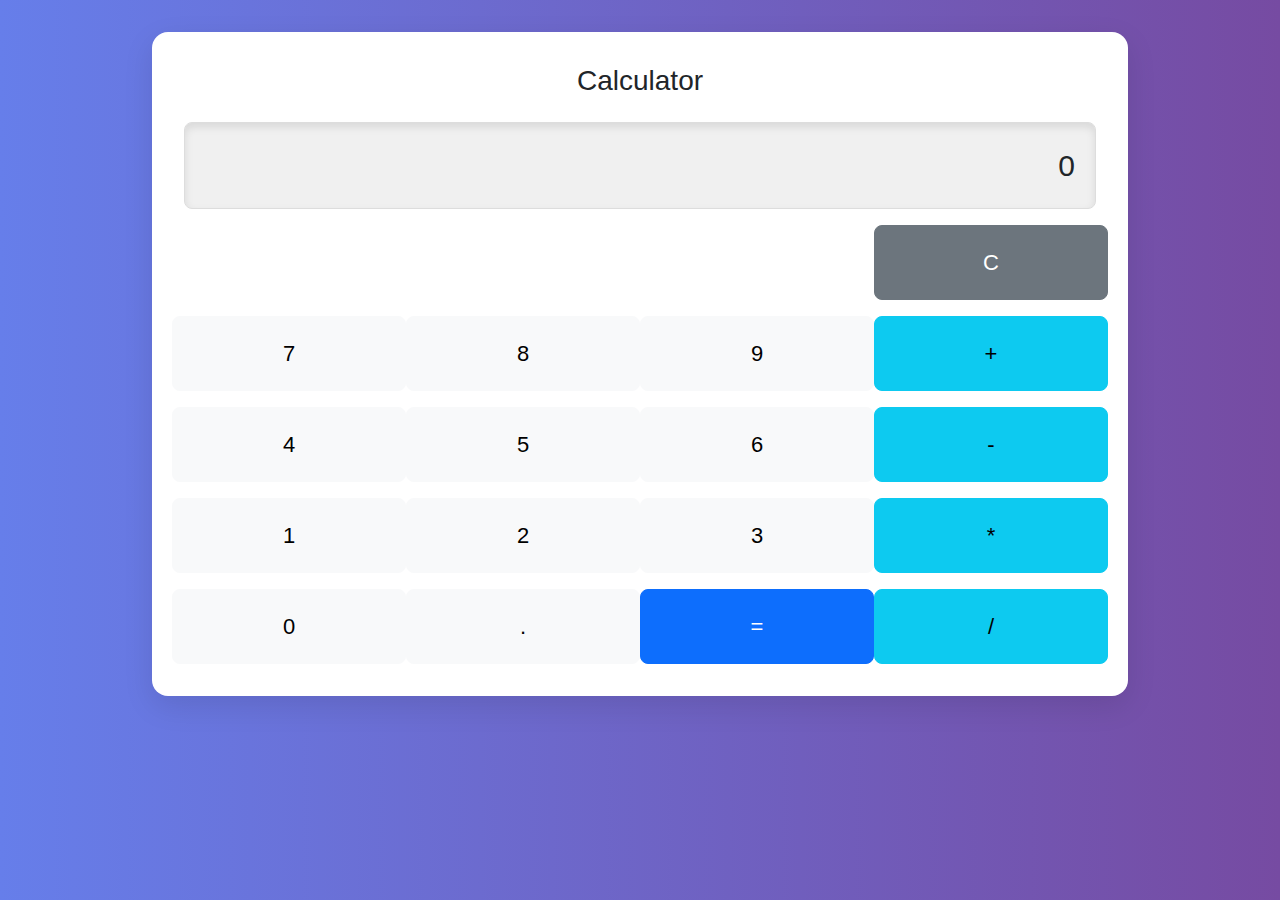
<file: admin-panel.html>
<!DOCTYPE html>
<html lang="en">
<head>
  <meta charset="UTF-8">
  <meta name="viewport" content="width=device-width, initial-scale=1">
  <title>Admin Panel</title>
  <link href="https://cdn.jsdelivr.net/npm/bootstrap@5.3.3/dist/css/bootstrap.min.css" rel="stylesheet">
  <style>
    body {
      background: linear-gradient(to right, #667eea, #764ba2);
      min-height: 100vh;
      font-family: 'Arial', sans-serif;
      margin: 0;
      padding: 0;
      display: flex;
    }

    .sidebar {
      width: 220px;
      background-color: #343a40;
      color: white;
      padding: 20px;
      height: 100vh;
      position: fixed;
      left: 0;
      top: 0;
    }

    .sidebar h5 {
      margin-bottom: 20px;
    }

    .sidebar a {
      color: white;
      text-decoration: none;
      display: block;
      margin: 10px 0;
      padding: 10px;
      border-radius: 5px;
    }

    .sidebar a:hover {
      background-color: #5c6368;
    }

    .main-content {
      margin: 0px auto;
      width: calc(100% - 240px);
      padding: 2rem;
    }

    .dashboard-container {
      display: grid;
      grid-template-columns: repeat(auto-fit, minmax(280px, 1fr));
      gap: 2rem;
      align-items: start;
    }

    .card-style {
      background: white;
      border-radius: 1rem;
      padding: 2rem;
      box-shadow: 0 10px 30px rgba(0, 0, 0, 0.1);
      transition: transform 0.3s ease-in-out;
    }

    .card-style:hover {
      transform: translateY(-5px);
    }

    .calculator-button {
      width: 25%;
      padding: 20px;
      font-size: 22px;
      border-radius: 0.5rem;
      transition: all 0.2s;
    }

    .calculator-button:hover {
      transform: translateX(3px);
      box-shadow: 0 5px 20px rgba(0, 0, 0, 0.2);
    }

    .output {
      background: #f0f0f0;
      border: 1px solid #ddd;
      padding: 20px;
      font-size: 30px;
      text-align: right;
      border-radius: 0.5rem;
      margin-bottom: 1rem;
      box-shadow: inset 0 4px 8px rgba(0, 0, 0, 0.1);
    }

    .card-title {
      font-weight: bold;
      font-size: 1.2rem;
      margin-bottom: 0.5rem;
    }

    .card-value {
      font-size: 2rem;
      color: #4a4a4a;
    }
  </style>
</head>
<body>

  <!-- Sidebar -->
  

  <!-- Main Content -->
  <div class="main-content">
    <div class="dashboard-container">
      <!-- Calculator Card -->
      <div class="card-style">
        <h3 class="text-center mb-4">Calculator</h3>
        <div class="output" id="output">0</div>
        <div class="row mt-3">
          <button class="btn btn-secondary ms-auto calculator-button " onclick="clearOutput()">C</button>
        </div>
        <div class="row mt-3">
          <button class="btn btn-light calculator-button" onclick="appendNumber(7)">7</button>
          <button class="btn btn-light calculator-button" onclick="appendNumber(8)">8</button>
          <button class="btn btn-light calculator-button" onclick="appendNumber(9)">9</button>
          <button class="btn btn-info calculator-button" onclick="appendOperator('+')">+</button>
        </div>
        <div class="row mt-3">
          <button class="btn btn-light calculator-button" onclick="appendNumber(4)">4</button>
          <button class="btn btn-light calculator-button" onclick="appendNumber(5)">5</button>
          <button class="btn btn-light calculator-button" onclick="appendNumber(6)">6</button>
          <button class="btn btn-info calculator-button" onclick="appendOperator('-')">-</button>
        </div>
        <div class="row mt-3">
          <button class="btn btn-light calculator-button" onclick="appendNumber(1)">1</button>
          <button class="btn btn-light calculator-button" onclick="appendNumber(2)">2</button>
          <button class="btn btn-light calculator-button" onclick="appendNumber(3)">3</button>
          <button class="btn btn-info calculator-button" onclick="appendOperator('*')">*</button>
        </div>
        <div class="row mt-3">
          <button class="btn btn-light calculator-button" onclick="appendNumber(0)">0</button>
          <button class="btn btn-light calculator-button" onclick="appendDot()">.</button>
          <button class="btn btn-primary calculator-button" onclick="calculateResult()">=</button>
          <button class="btn btn-info calculator-button" onclick="appendOperator('/')">/</button>
        </div>
        
      </div>

      
    </div>
  </div>

  <script>
    let currentInput = '';
    let lastOperator = '';
    let hasDot = false;

    function appendNumber(number) {
      if (currentInput === '0' && number === 0) return; 
      currentInput += number;
      document.getElementById('output').textContent = currentInput;
    }

    function appendOperator(operator) {
      if (currentInput === '') return; 
      if (lastOperator) {
        calculateResult();
      }
      currentInput += operator;
      document.getElementById('output').textContent = currentInput;
      lastOperator = operator;
      hasDot = false;
    }

    function appendDot() {
      if (hasDot) return; 
      if (currentInput === '' || currentInput === '0') {
          currentInput = '0.'; 
      } else {
          currentInput += '.'; 
      }
      hasDot = true;
      document.getElementById('output').textContent = currentInput;
    }

    function clearOutput() {
      currentInput = '';
      hasDot = false;
      document.getElementById('output').textContent = '0';
    }

    function calculateResult() {
      if (currentInput === '') return;
      try {
        currentInput = eval(currentInput).toString();
        if (currentInput.includes('.')) {
          currentInput = parseFloat(currentInput).toString();
        }
        document.getElementById('output').textContent = currentInput;
        lastOperator = '';
      } catch (e) {
        document.getElementById('output').textContent = 'Error';
        currentInput = '';
      }
    }
  </script>

</body>
</html>
</file>
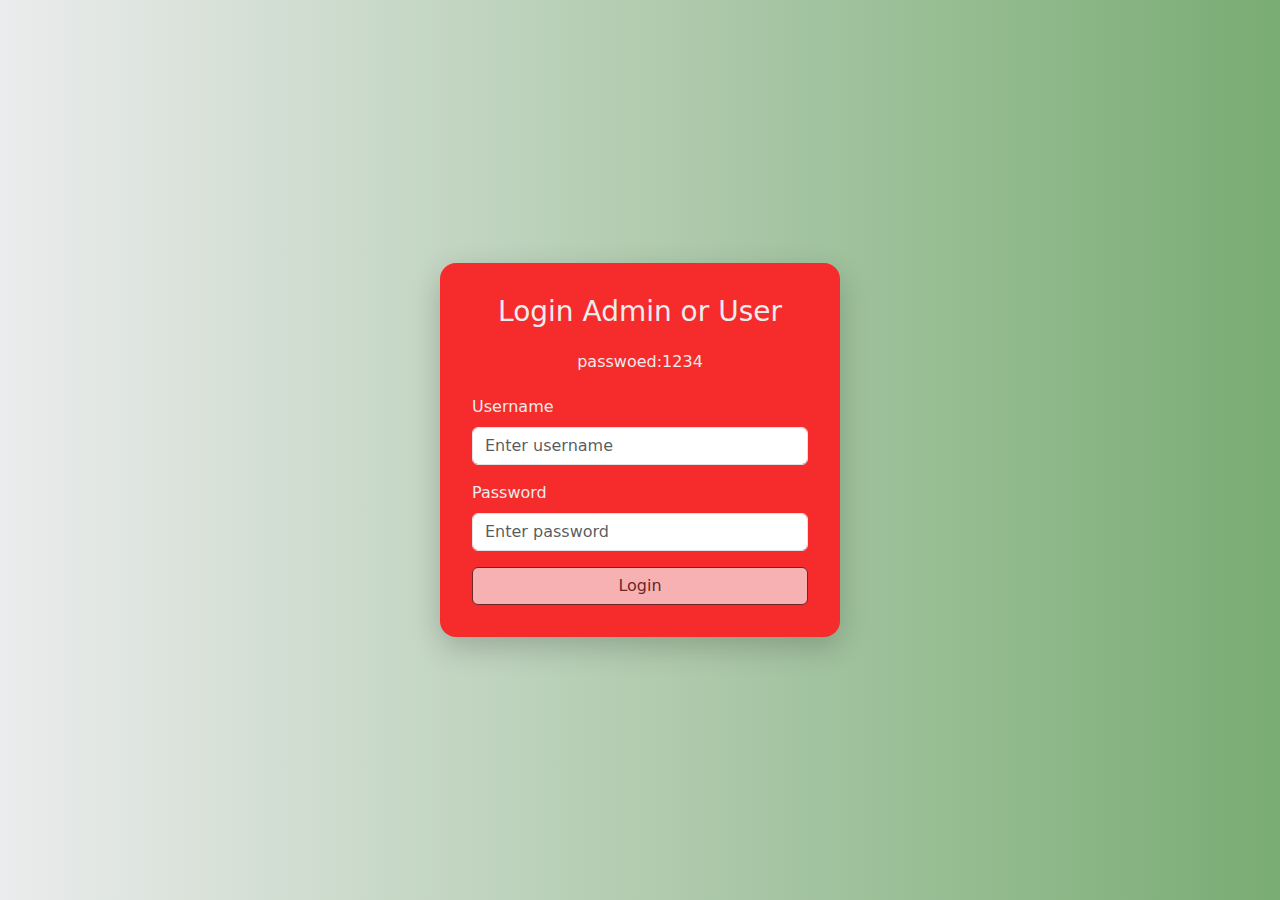
<file: login.html>
<!DOCTYPE html>
<html lang="en">
<head>
  <meta charset="UTF-8">
  <meta name="viewport" content="width=device-width, initial-scale=1">
  <title>Login</title>
  <link href="https://cdn.jsdelivr.net/npm/bootstrap@5.3.3/dist/css/bootstrap.min.css" rel="stylesheet">
  <style>
    body {
      background: linear-gradient(to right, #ebeced, #79ac73);
      height: 100vh;
      display: flex;
      align-items: center;
      justify-content: center;
    }
    .login-card {
      background: rgb(246, 43, 43);
      color: #ebeced;
      border-radius: 1rem;
      padding: 2rem;
      box-shadow: 0 10px 30px rgba(0, 0, 0, 0.2);
      width: 100%;
      max-width: 400px;
    }
  </style>
</head>
<body>

  <div class="login-card">
    <h3 class="text-center mb-4">Login Admin or User</h3>
    <h6 class="text-center mb-4">passwoed:1234</h6>
    <form id="loginForm">
      <div class="mb-3">
        <label for="email" class="form-label">Username</label>
        <input type="text" class="form-control" id="email" placeholder="Enter username" required>
      </div>
      <div class="mb-3">
        <label for="password" class="form-label">Password</label>
        <input type="password" class="form-control" id="password" placeholder="Enter password" required>
      </div>
      <button type="submit" class="btn bg-light text-dark w-100" id="loginButton" disabled>Login</button>
    </form>
    
  </div>

  <script>

    document.getElementById('loginForm').addEventListener('submit', function(event) {
      event.preventDefault(); 
      const username = document.getElementById('email').value;
      const password = document.getElementById('password').value;


      if (username === 'admin' && password === '1234') {
   
        window.location.href = 'admin-panel.html';
      } else if (username === 'user' && password === '1234') {
   
        window.location.href = 'user-panel.html';
      } else {
        alert('Invalid username or password!');
      }
    });


    document.getElementById('email').addEventListener('input', toggleLoginButton);
    document.getElementById('password').addEventListener('input', toggleLoginButton);

    function toggleLoginButton() {
      const username = document.getElementById('email').value;
      const password = document.getElementById('password').value;
      const loginButton = document.getElementById('loginButton');
      
      loginButton.disabled = !username || password.length < 4;
    }
  </script>

</body>
</html>
</file>
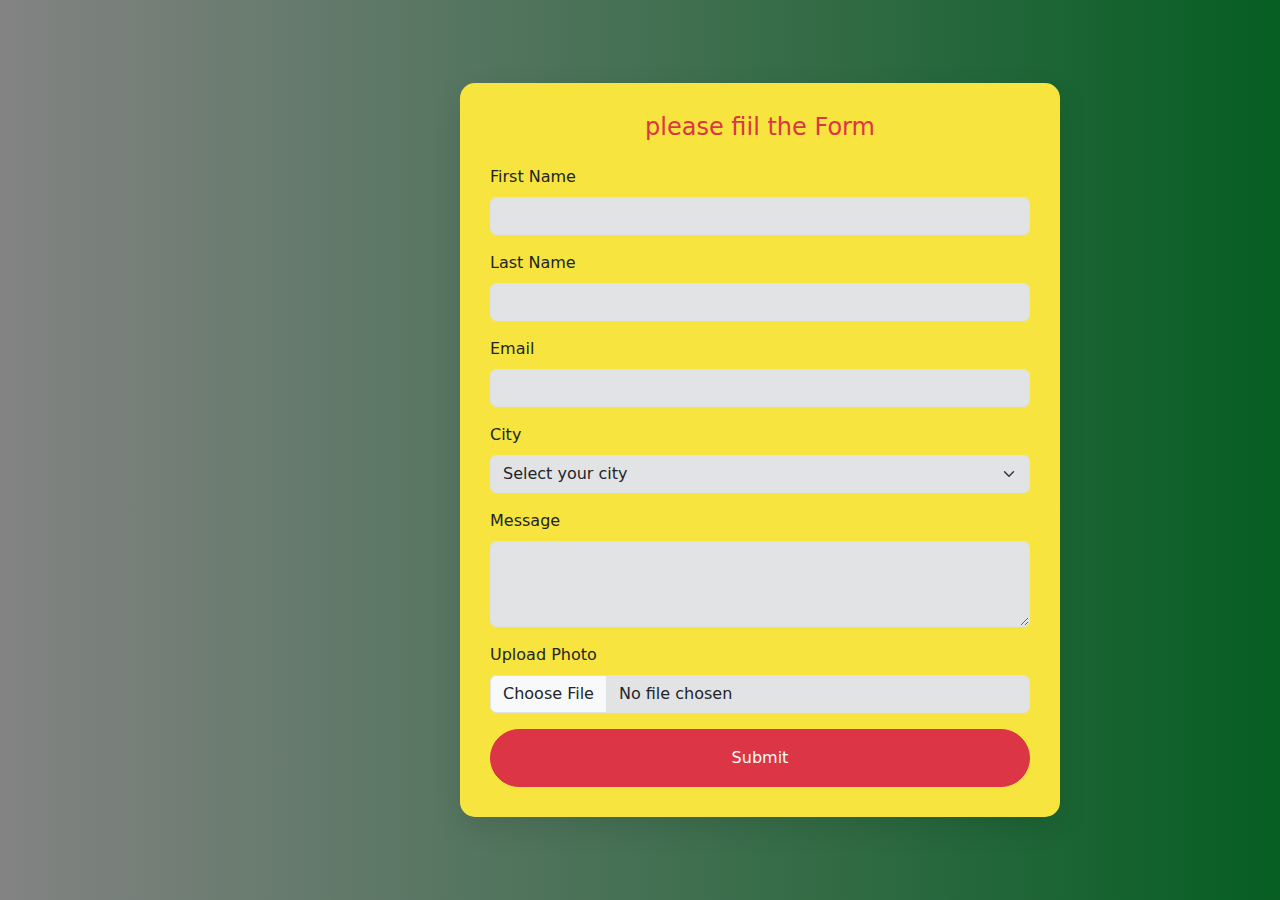
<file: user-panel.html>
<!DOCTYPE html>
<html lang="en">
<head>
  <meta charset="UTF-8" />
  <meta name="viewport" content="width=device-width, initial-scale=1.0" />
  <title>User Panel</title>
  <link href="https://cdn.jsdelivr.net/npm/bootstrap@5.3.3/dist/css/bootstrap.min.css" rel="stylesheet" />
  <style>
    body {
      background: linear-gradient(to left, #065e23, #838383);
      height: 100vh;
      margin: 0;
      display: flex;
    }

    .sidebar {
      width: 220px;
      background-color: #343a40;
      color: white;
      padding: 20px;
      height: 100vh;
      position: fixed;
      left: 0;
      top: 0;
    }

    .sidebar h5 {
      margin-bottom: 20px;
    }

    .sidebar a {
      color: white;
      text-decoration: none;
      display: block;
      margin: 10px 0;
    }

    .main-content {
      margin-left: 240px;
      display: flex;
      align-items: center;
      justify-content: center;
      width: calc(100% - 240px);
    }

    .form-card {
      background: rgb(247, 228, 62);
      border-radius: 15px;
      padding: 30px;
      box-shadow: 0 10px 30px rgba(0, 0, 0, 0.1);
      width: 100%;
      max-width: 600px;
    }
  </style>
</head>
<body>

  <!-- Sidebar -->


  <!-- Main Content -->
  <div class="main-content">
    <div class="form-card">
      <h4 class="text-center text-danger mb-4">please fiil the Form</h4>
      <form class="" id="userForm" novalidate>
        <div class="mb-3">
          <label for="firstName" class="form-label">First Name</label>
          <input type="text" class="form-control bg-secondary-subtle" id="firstName" />
          <div class="invalid-feedback">Please enter your first name.</div>
        </div>

        <div class="mb-3">
          <label for="lastName" class="form-label">Last Name</label>
          <input type="text" class="form-control bg-secondary-subtle" id="lastName" />
          <div class="invalid-feedback">Please enter your last name.</div>
        </div>

        <div class="mb-3">
          <label for="email" class="form-label">Email</label>
          <input type="email" class="form-control bg-secondary-subtle" id="email" />
          <div class="invalid-feedback">Please enter a valid email.</div>
        </div>

        <div class="mb-3">
          <label for="city" class="form-label">City</label>
          <select class="form-select bg-secondary-subtle" id="city">
            <option value="">Select your city</option>
            <option>Tehran</option>
            <option>Shiraz</option>
            <option>Isfahan</option>
            <option>Tabriz</option>
          </select>
          <div class="invalid-feedback">Please select your city.</div>
        </div>

        <div class="mb-3">
          <label for="message" class="form-label">Message</label>
          <textarea class="form-control bg-secondary-subtle" id="message" rows="3"></textarea>
          <div class="invalid-feedback">Please enter a message.</div>
        </div>

        <div class="mb-3">
          <label for="photo" class="form-label">Upload Photo</label>
          <input type="file" class="form-control bg-secondary-subtle" id="photo" />
          <div class="invalid-feedback">Please upload a photo.</div>
        </div>

        <button type="submit" class="btn btn-danger py-3 rounded rounded-5 w-100">Submit</button>
      </form>
    </div>
  </div>

  <script>
    const form = document.getElementById('userForm');
    const fields = {
      firstName: document.getElementById('firstName'),
      lastName: document.getElementById('lastName'),
      email: document.getElementById('email'),
      city: document.getElementById('city'),
      message: document.getElementById('message'),
      photo: document.getElementById('photo')
    };

    form.addEventListener('submit', function (e) {
      e.preventDefault();
      let isValid = true;

      for (const key in fields) {
        const field = fields[key];
        const value = field.type === 'file' ? field.files.length : field.value.trim();
        if (!value) {
          field.classList.add('is-invalid');
          isValid = false;
        } else {
          field.classList.remove('is-invalid');
        }
      }

      if (isValid) {
        const userData = {
          firstName: fields.firstName.value,
          lastName: fields.lastName.value,
          email: fields.email.value,
          city: fields.city.value,
          message: fields.message.value,
          photo: fields.photo.files[0]?.name || 'No file'
        };
        console.log("User Data:", userData);
        window.location.href = "success.html";
      }
    });
  </script>
</body>
</html>
</file>
